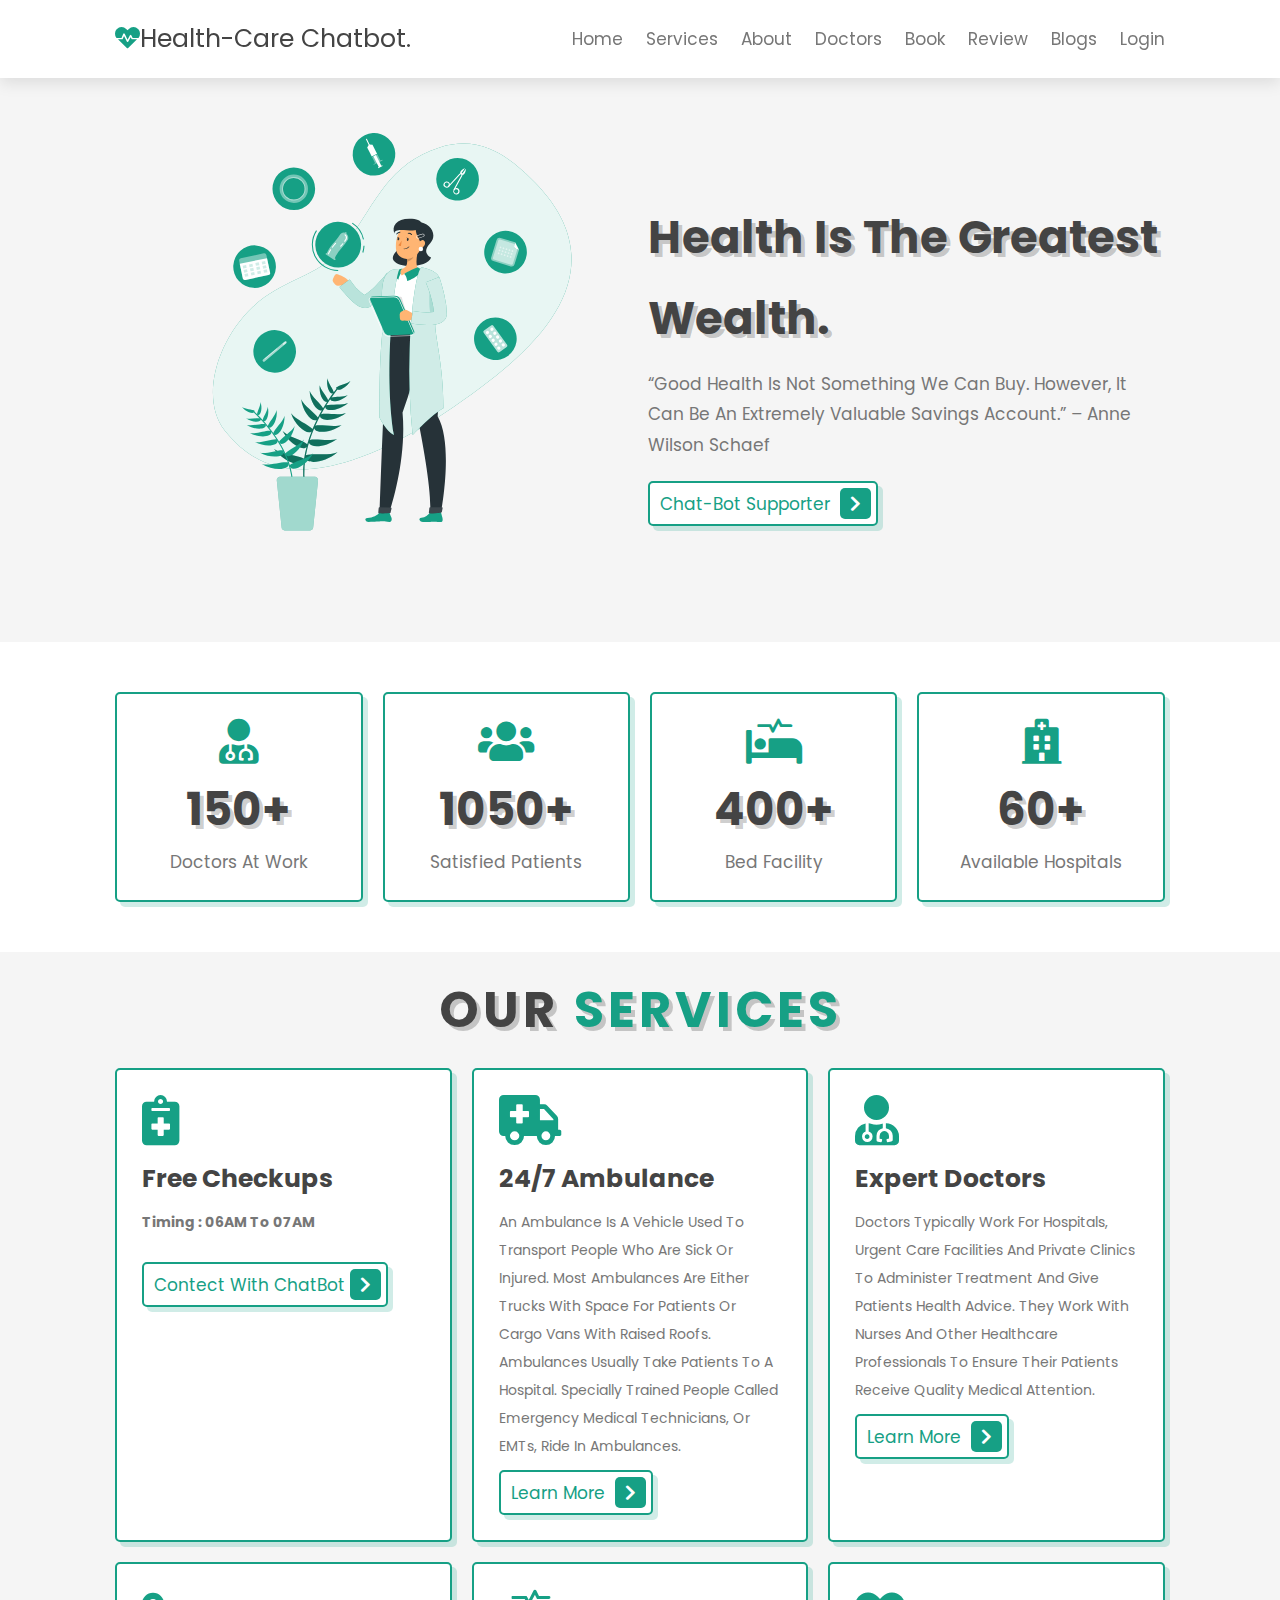
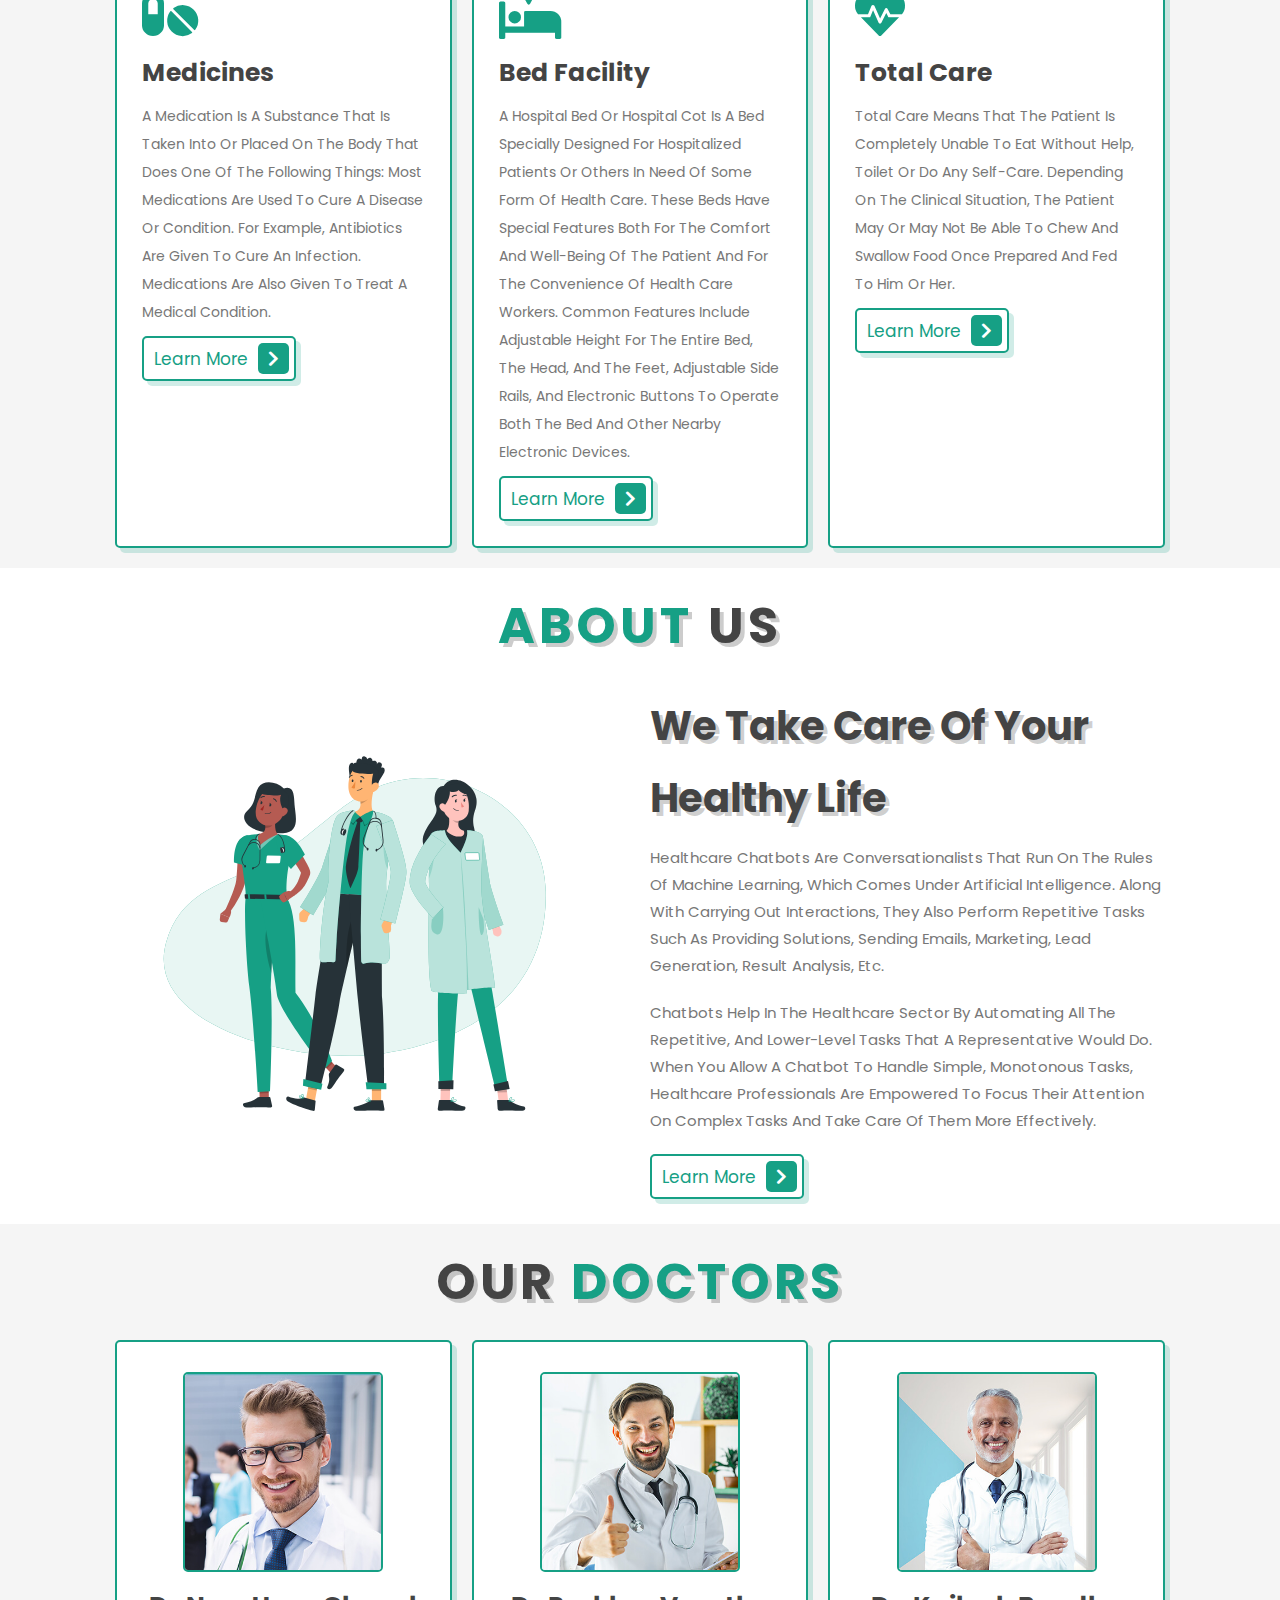
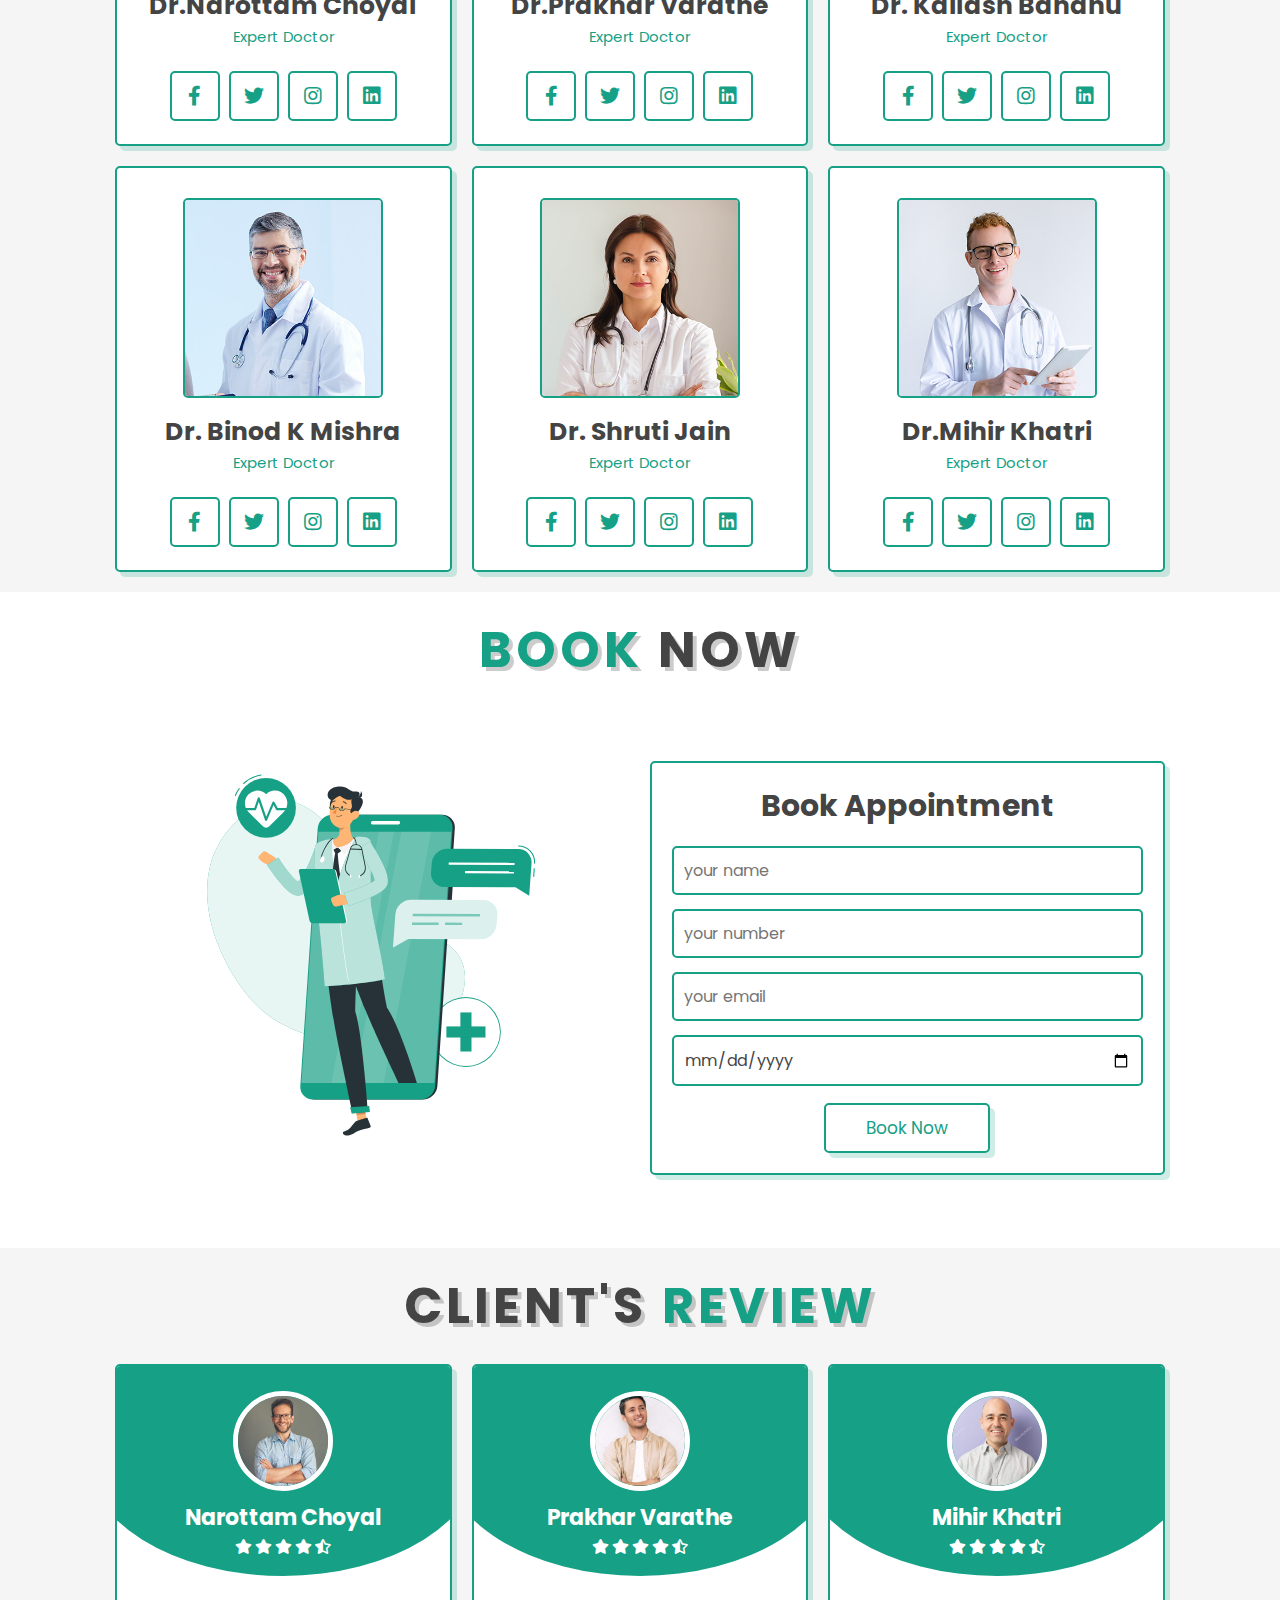
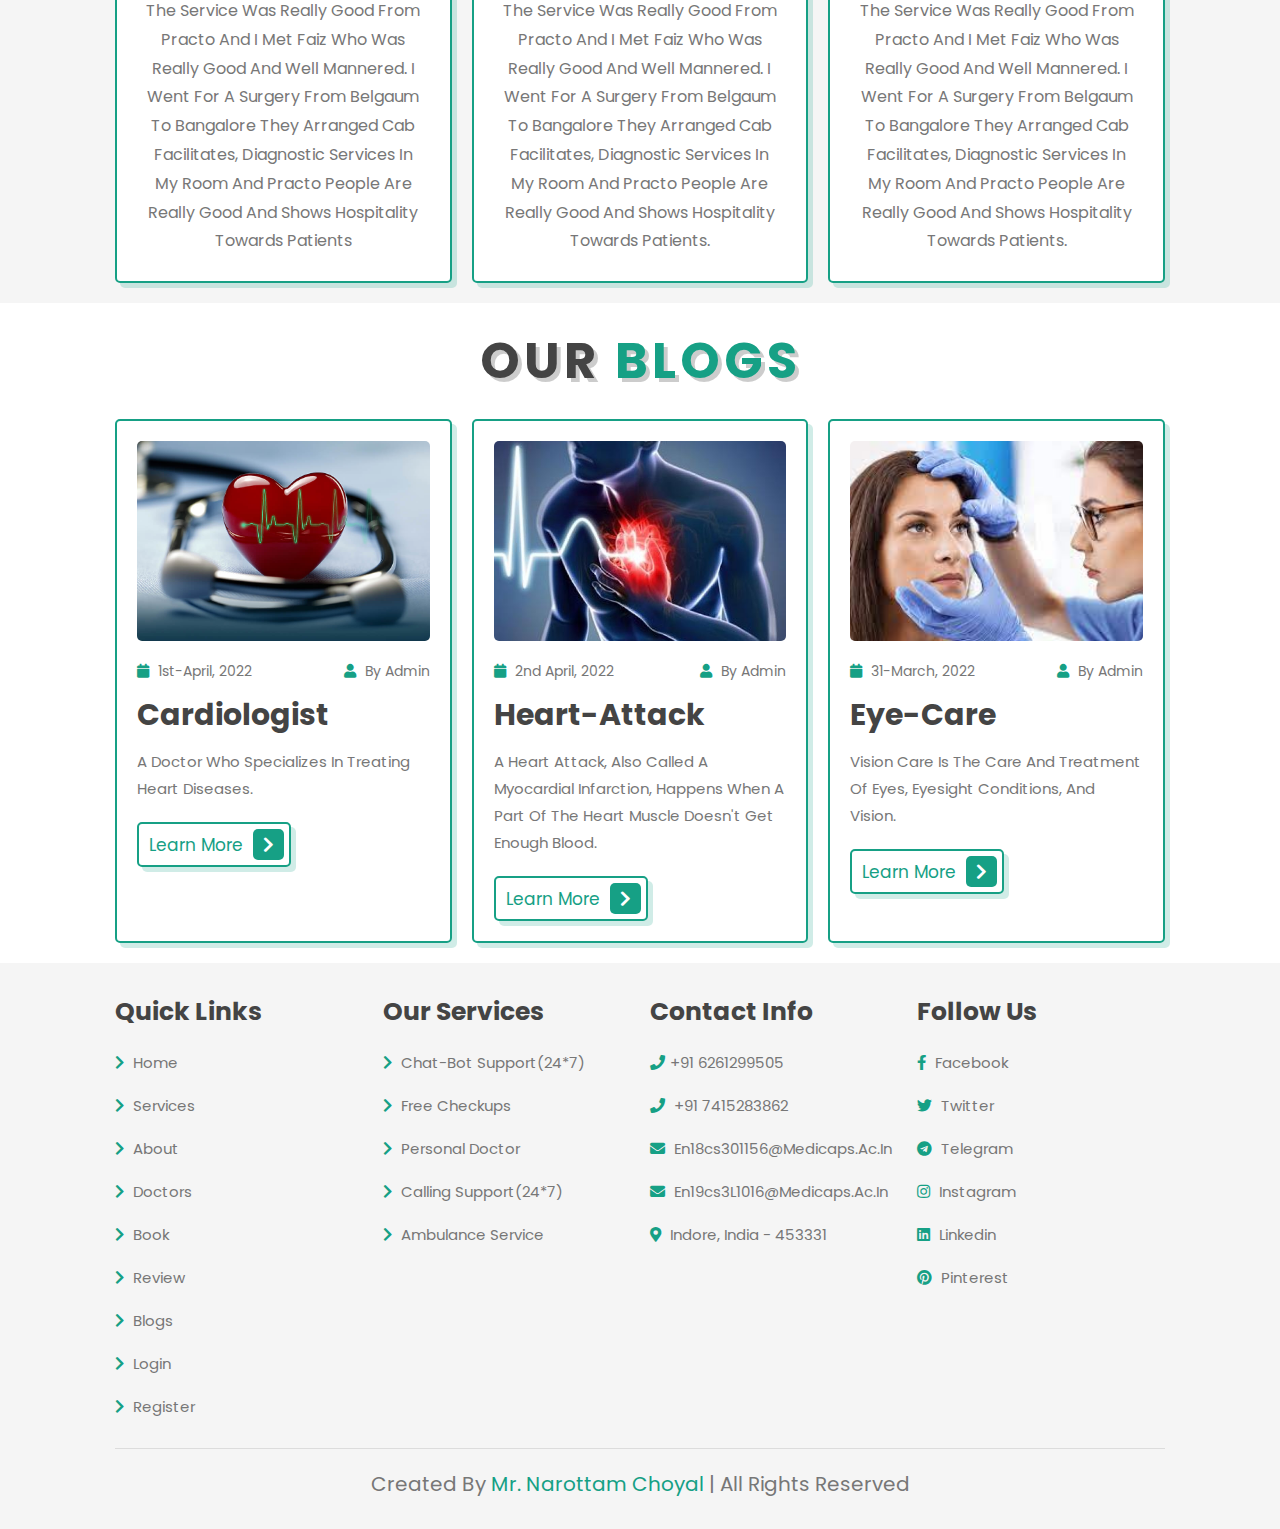
<file: 1.Front End Done/index.html>
<!DOCTYPE html>
<html lang="en">
<head>
    <meta charset="UTF-8">
    <meta http-equiv="X-UA-Compatible" content="IE=edge">
    <meta name="viewport" content="width=device-width, initial-scale=1.0">
    <title>Health-Care ChatBot</title>

    <!-- font awesome cdn link  -->
    <link rel="stylesheet" href="https://cdnjs.cloudflare.com/ajax/libs/font-awesome/5.15.4/css/all.min.css">

    <!-- custom css file link  -->
    <link rel="stylesheet" href="index\index.css">

</head>
<body>
    
<!-- header section starts  -->

<header class="header">

    <a href="#" class="logo"> <i class="fas fa-heartbeat"></i>Health-Care Chatbot. </a>

    <nav class="navbar">
        <a href="#home">home</a>
        <a href="#services">services</a>
        <a href="#about">about</a>
        <a href="#doctors">doctors</a>
        <a href="#book">book</a>
        <a href="#review">review</a>
        <a href="#blogs">blogs</a>
        <!-- href="#Login" -->
        <a href="html\Login.html" >Login</a>
        
        
    </nav>

    <div id="menu-btn" class="fas fa-bars"></div>

</header>

<!-- header section ends -->

<!-- home section starts  -->

<section class="home" id="home">

    <div class="image">
        <img src="image/home-img.svg" alt="">
    </div>

    <div class="content">
        <h3>health is the greatest wealth.</h3>
        <p>“Good health is not something we can buy. However, it can be an extremely valuable savings account.”  – Anne Wilson Schaef

        </p>
    
        <a href="html\Login.html" class="btn"> Chat-Bot Supporter <span class="fas fa-chevron-right"></span> </a>
    </div>

</section>

<!-- home section ends -->

<!-- icons section starts  -->

<section class="icons-container">

    <div class="icons">
        <i class="fas fa-user-md"></i>
        <h3>150+</h3>
        <p>doctors at work</p>
    </div>

    <div class="icons">
        <i class="fas fa-users"></i>
        <h3>1050+</h3>
        <p>satisfied patients</p>
    </div>

    <div class="icons">
        <i class="fas fa-procedures"></i>
        <h3>400+</h3>
        <p>bed facility</p>
    </div>

    <div class="icons">
        <i class="fas fa-hospital"></i>
        <h3>60+</h3>
        <p>available hospitals</p>
    </div>

</section>

<!-- icons section ends -->

<!-- services section starts  -->

<section class="services" id="services">

    <h1 class="heading"> our <span>services</span> </h1>

    <div class="box-container">

        <div class="box">
            <i class="fas fa-notes-medical"></i>
            <h3>free checkups</h3>
            <p><b>Timing : 06AM to 07AM</b> </p><br>
            <a href="html\Login.html" class="btn"> Contect With ChatBot<span class="fas fa-chevron-right"></span> </a>
        </div>

        <div class="box">
            <i class="fas fa-ambulance"></i>
            <h3>24/7 ambulance</h3>
            <p>An ambulance is a vehicle used to transport people who are sick or injured. Most ambulances are either trucks with space for patients or cargo vans with raised roofs. Ambulances usually take patients to a hospital. Specially trained people called emergency medical technicians, or EMTs, ride in ambulances.</p>
            <a href="html\Login.html" class="btn"> learn more <span class="fas fa-chevron-right"></span> </a>
        </div>

        <div class="box">
            <i class="fas fa-user-md"></i>
            <h3>expert doctors</h3>
            <p>Doctors typically work for hospitals, urgent care facilities and private clinics to administer treatment and give patients health advice. They work with Nurses and other healthcare professionals to ensure their patients receive quality medical attention.</p>
            <a href="#" class="btn"> learn more <span class="fas fa-chevron-right"></span> </a>
        </div>

        <div class="box">
            <i class="fas fa-pills"></i>
            <h3>medicines</h3>
            <p>A medication is a substance that is taken into or placed on the body that does one of the following things: Most medications are used to cure a disease or condition. For example, antibiotics are given to cure an infection. Medications are also given to treat a medical condition.</p>
            <a href="#" class="btn"> learn more <span class="fas fa-chevron-right"></span> </a>
        </div>

        <div class="box">
            <i class="fas fa-procedures"></i>
            <h3>bed facility</h3>
            <p>A hospital bed or hospital cot is a bed specially designed for hospitalized patients or others in need of some form of health care. These beds have special features both for the comfort and well-being of the patient and for the convenience of health care workers. Common features include adjustable height for the entire bed, the head, and the feet, adjustable side rails, and electronic buttons to operate both the bed and other nearby electronic devices.</p>
            <a href="#" class="btn"> learn more <span class="fas fa-chevron-right"></span> </a>
        </div>

        <div class="box">
            <i class="fas fa-heartbeat"></i>
            <h3>Total Care</h3>
            <p>Total care means that the patient is completely unable to eat without help, toilet or do any self-care. Depending on the clinical situation, the patient may or may not be able to chew and swallow food once prepared and fed to him or her.</p>
            <a href="#" class="btn"> learn more <span class="fas fa-chevron-right"></span> </a>
        </div>

    </div>

</section>

<!-- services section ends -->

<!-- about section starts  -->

<section class="about" id="about">

    <h1 class="heading"> <span>about</span> us </h1>

    <div class="row">

        <div class="image">
            <img src="image/about-img.svg" alt="">
        </div>

        <div class="content">
            <h3>we take care of your healthy life</h3>
            <p>Healthcare Chatbots are conversationalists that run on the rules of machine learning, which comes under artificial intelligence. Along with carrying out interactions, they also perform repetitive tasks such as providing solutions, sending emails, marketing, lead generation, result analysis, etc.</p>
            <p>Chatbots help in the healthcare sector by automating all the repetitive, and lower-level tasks that a representative would do. When you allow a chatbot to handle simple, monotonous tasks, healthcare professionals are empowered to focus their attention on complex tasks and take care of them more effectively.</p>
            <a href="#" class="btn"> learn more <span class="fas fa-chevron-right"></span> </a>
        </div>

    </div>

</section>

<!-- about section ends -->

<!-- doctors section starts  -->

<section class="doctors" id="doctors">

    <h1 class="heading"> our <span>doctors</span> </h1>

    <div class="box-container">

        <div class="box">
            <img src="image/doc-1.jpg" alt="">
            <h3>Dr.Narottam Choyal</h3>
            <span>expert doctor</span>
            <div class="share">
                <a href="#" class="fab fa-facebook-f"></a>
                <a href="#" class="fab fa-twitter"></a>
                <a href="#" class="fab fa-instagram"></a>
                <a href="#" class="fab fa-linkedin"></a>
            </div>
        </div>

        <div class="box">
            <img src="image/doc-2.jpg" alt="">
            <h3>Dr.Prakhar Varathe</h3>
            <span>expert doctor</span>
            <div class="share">
                <a href="#" class="fab fa-facebook-f"></a>
                <a href="#" class="fab fa-twitter"></a>
                <a href="#" class="fab fa-instagram"></a>
                <a href="#" class="fab fa-linkedin"></a>
            </div>
        </div>

        <div class="box">
            <img src="image/doc-3.jpg" alt="">
            <h3>Dr. Kailash Bandhu </h3>
            <span>expert doctor</span>
            <div class="share">
                <a href="#" class="fab fa-facebook-f"></a>
                <a href="#" class="fab fa-twitter"></a>
                <a href="#" class="fab fa-instagram"></a>
                <a href="#" class="fab fa-linkedin"></a>
            </div>
        </div>

        <div class="box">
            <img src="image/doc-4.jpg" alt="">
            <h3>Dr. Binod K Mishra</h3>
            <span>expert doctor</span>
            <div class="share">
                <a href="#" class="fab fa-facebook-f"></a>
                <a href="#" class="fab fa-twitter"></a>
                <a href="#" class="fab fa-instagram"></a>
                <a href="#" class="fab fa-linkedin"></a>
            </div>
        </div>

        <div class="box">
            <img src="image/doc-5.jpg" alt="">
            <h3>Dr. Shruti Jain</h3>
            <span>expert doctor</span>
            <div class="share">
                <a href="#" class="fab fa-facebook-f"></a>
                <a href="#" class="fab fa-twitter"></a>
                <a href="#" class="fab fa-instagram"></a>
                <a href="#" class="fab fa-linkedin"></a>
            </div>
        </div>

        <div class="box">
            <img src="image/doc-6.jpg" alt="">
            <h3>Dr.Mihir Khatri</h3>
            <span>expert doctor</span>
            <div class="share">
                <a href="#" class="fab fa-facebook-f"></a>
                <a href="#" class="fab fa-twitter"></a>
                <a href="#" class="fab fa-instagram"></a>
                <a href="#" class="fab fa-linkedin"></a>
            </div>
        </div>

    </div>

</section>

<!-- doctors section ends -->

<!-- booking section starts   -->

<section class="book" id="book">

    <h1 class="heading"> <span>book</span> now </h1>    

    <div class="row">

        <div class="image">
            <img src="image/book-img.svg" alt="">
        </div>

        <form action="">
            <h3>book appointment</h3>
            <input type="text" placeholder="your name" class="box">
            <input type="number" placeholder="your number" class="box">
            <input type="email" placeholder="your email" class="box">
            <input type="date" class="box">
            <input type="submit" value="book now" class="btn">
        </form>

    </div>

</section>

<!-- booking section ends -->

<!-- review section starts  -->

<section class="review" id="review">
    
    <h1 class="heading"> client's <span>review</span> </h1>

    <div class="box-container">

        <div class="box">
            <img src="image/pic-1.png" alt="">
            <h3>Narottam Choyal</h3>
            <div class="stars">
                <i class="fas fa-star"></i>
                <i class="fas fa-star"></i>
                <i class="fas fa-star"></i>
                <i class="fas fa-star"></i>
                <i class="fas fa-star-half-alt"></i>
            </div>

            <p class="text">The service was really good from practo and I met faiz who was really good and well mannered. I went for a surgery from Belgaum to Bangalore they arranged cab facilitates, diagnostic services in my room and practo people are really good and shows hospitality towards patients</p>
        </div>

        <div class="box">
            <img src="image/pic-2.png" alt="">
            <h3>Prakhar Varathe</h3>
            <div class="stars">
                <i class="fas fa-star"></i>
                <i class="fas fa-star"></i>
                <i class="fas fa-star"></i>
                <i class="fas fa-star"></i>
                <i class="fas fa-star-half-alt"></i>
            </div>
            <p class="text">The service was really good from practo and I met faiz who was really good and well mannered. I went for a surgery from Belgaum to Bangalore they arranged cab facilitates, diagnostic services in my room and practo people are really good and shows hospitality towards patients.</p>
        </div>

        <div class="box">
            <img src="image/pic-3.png" alt="">
            <h3>Mihir Khatri</h3>
            <div class="stars">
                <i class="fas fa-star"></i>
                <i class="fas fa-star"></i>
                <i class="fas fa-star"></i>
                <i class="fas fa-star"></i>
                <i class="fas fa-star-half-alt"></i>
            </div>
            <p class="text">The service was really good from practo and I met faiz who was really good and well mannered. I went for a surgery from Belgaum to Bangalore they arranged cab facilitates, diagnostic services in my room and practo people are really good and shows hospitality towards patients.</p>
        </div>

    </div>

</section>

<!-- review section ends -->

<!-- blogs section starts  -->

<section class="blogs" id="blogs">

    <h1 class="heading"> our <span>blogs</span> </h1>

    <div class="box-container">

        <div class="box">
            <div class="image">
                <img src="image/blog-1.jpg" alt="">
            </div>
            <div class="content">
                <div class="icon">
                    <a href="#"> <i class="fas fa-calendar"></i> 1st-April, 2022 </a>
                    <a href="#"> <i class="fas fa-user"></i> by admin </a>
                </div>
                <h3>Cardiologist</h3>
                <p>a doctor who specializes in treating heart diseases.</p>
                <a href="#" class="btn"> learn more <span class="fas fa-chevron-right"></span> </a>
            </div>
        </div>

        <div class="box">
            <div class="image">
                <img src="image/blog-2.jpg" alt="">
            </div>
            <div class="content">
                <div class="icon">
                    <a href="#"> <i class="fas fa-calendar"></i> 2nd April, 2022 </a>
                    <a href="#"> <i class="fas fa-user"></i> by admin </a>
                </div>
                <h3>Heart-Attack</h3>
                <p>A heart attack, also called a myocardial infarction, happens when a part of the heart muscle doesn't get enough blood. </p>
                <a href="#" class="btn"> learn more <span class="fas fa-chevron-right"></span> </a>
            </div>
        </div>

        <div class="box">
            <div class="image">
                <img src="image/blog-3.jpg" alt="">
            </div>
            <div class="content">
                <div class="icon">
                    <a href="#"> <i class="fas fa-calendar"></i> 31-march, 2022 </a>
                    <a href="#"> <i class="fas fa-user"></i> by admin </a>
                </div>
                <h3>Eye-Care</h3>
                <p>Vision care is the care and treatment of eyes, eyesight conditions, and vision.</p>
                <a href="#" class="btn"> learn more <span class="fas fa-chevron-right"></span> </a>
            </div>
        </div>

    </div>

</section>

<!-- blogs section ends -->

<!-- footer section starts  -->

<section class="footer">

    <div class="box-container">

        <div class="box">
            <h3>quick links</h3>
            <a href="#"> <i class="fas fa-chevron-right"></i> home </a>
            <a href="#"> <i class="fas fa-chevron-right"></i> services </a>
            <a href="#"> <i class="fas fa-chevron-right"></i> about </a>
            <a href="#"> <i class="fas fa-chevron-right"></i> doctors </a>
            <a href="#"> <i class="fas fa-chevron-right"></i> book </a>
            <a href="#"> <i class="fas fa-chevron-right"></i> review </a>
            <a href="#"> <i class="fas fa-chevron-right"></i> blogs </a>
            <a href="#"> <i class="fas fa-chevron-right"></i> Login </a>
            <a href="#"> <i class="fas fa-chevron-right"></i> Register </a>
        </div>

        <div class="box">
            <h3>our services</h3>
            <a href="#"> <i class="fas fa-chevron-right"></i> Chat-Bot Support(24*7) </a>
            <a href="#"> <i class="fas fa-chevron-right"></i> Free Checkups </a>
            <a href="#"> <i class="fas fa-chevron-right"></i> Personal Doctor </a>
            <a href="#"> <i class="fas fa-chevron-right"></i> calling Support(24*7) </a>
            <a href="#"> <i class="fas fa-chevron-right"></i> ambulance service </a>
        </div>

        <div class="box">
            <h3>contact info</h3>
            <a href="#"> <i class="fas fa-phone"></i>+91 6261299505 </a>
            <a href="#"> <i class="fas fa-phone"></i> +91 7415283862 </a>
            <a href="#"> <i class="fas fa-envelope"></i> en18cs301156@medicaps.ac.in</a>
            <a href="#"> <i class="fas fa-envelope"></i> en19cs3L1016@medicaps.ac.in </a>
            <a href="#"> <i class="fas fa-map-marker-alt"></i> Indore, india - 453331 </a>
        </div>

        <div class="box">
            <h3>follow us</h3>
            <a href="#"> <i class="fab fa-facebook-f"></i> facebook </a>
            <a href="#"> <i class="fab fa-twitter"></i> twitter </a>
            <a href="#"> <i class="fab fa-telegram"></i> telegram </a>
            <a href="#"> <i class="fab fa-instagram"></i> instagram </a>
            <a href="#"> <i class="fab fa-linkedin"></i> linkedin </a>
            <a href="#"> <i class="fab fa-pinterest"></i> pinterest </a>
        </div>

    </div>

    <div class="credit"> created by <span>Mr. Narottam Choyal</span> | all rights reserved </div>

</section>

<!-- footer section ends -->


















<!-- custom js file link  -->
<script src="index\index.js"></script>

</body>
</html>
</file>
